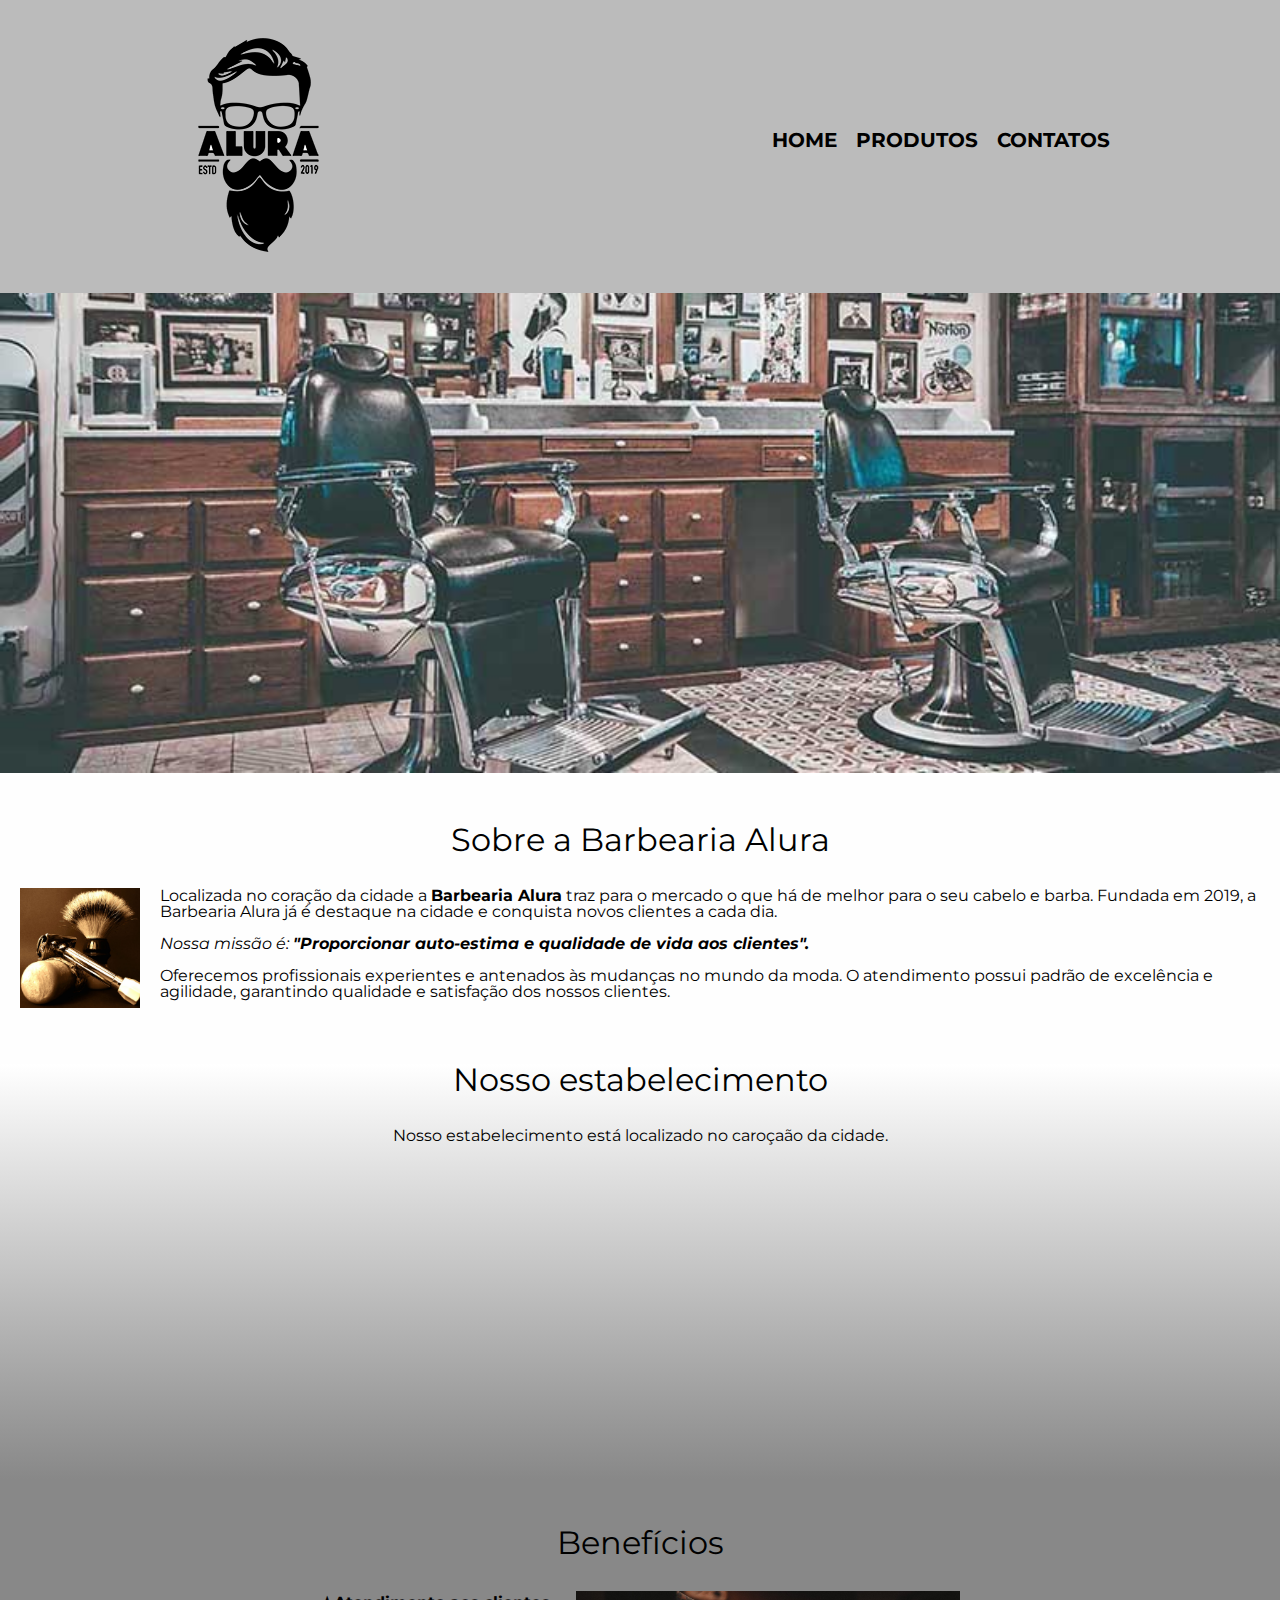
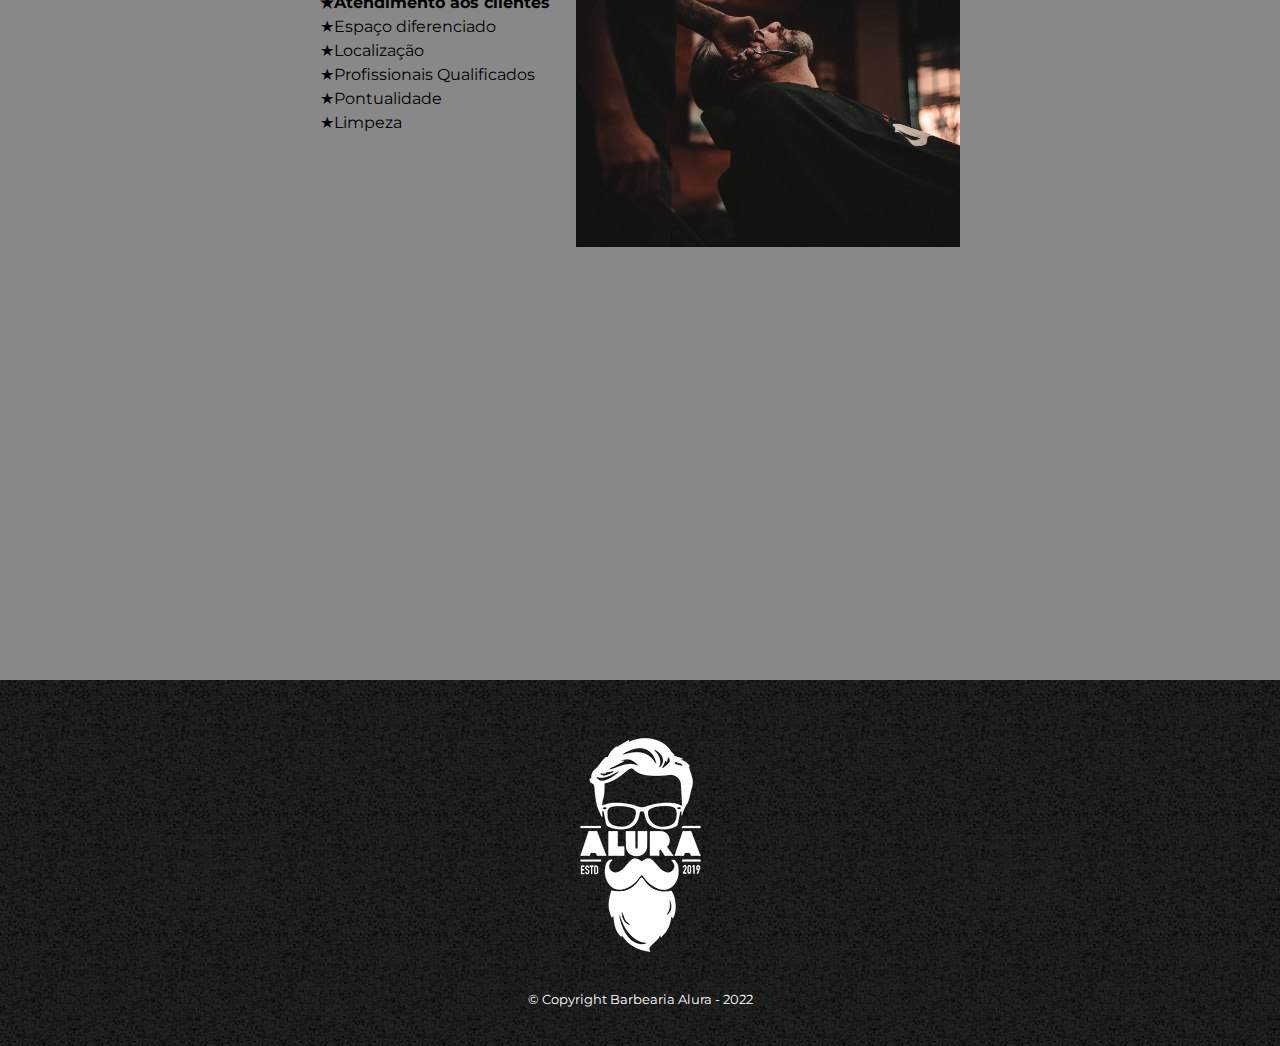
<file: Index.html>
<!DOCTYPE html>

<html lang="pt-br">
    <head>
        <meta charset="UTF-8">
        <meta name="viewport" content="width=device-width">
        <title>Barbearia Alura</title>

        <link rel="stylesheet" href="reset.css">
        <link rel="stylesheet" href="style.css">
        <link href="https://fonts.googleapis.com/css2?family=Montserrat:ital,wght@0,100;0,300;0,400;1,200;1,300;1,400&display=swap" rel="stylesheet">

    </head>

    <body>
        <header>
            <div class="caixa">
                <h1><img src="/imagens/logo.png"></h1>
                <nav>
                    <ul>
                        <li><a href="index.html">Home</a></li>
                        <li><a href="protudos.html">Produtos</a></li>
                        <li><a href="contatos.html">Contatos</a></li>
                    </ul>
                </nav>
            </div>
        </header>

        <img class="banner" src="/imagens/banner.jpg" alt="">

        <main>
            <section class="principal">
                <h2 class="titulo-principal">Sobre a Barbearia Alura</h2> 

                <img class="utensilios" src="/imagens/utensilios.jpg" alt="utensilio de um barbeiro">

                <p>Localizada no coração da cidade a <strong>Barbearia Alura</strong> traz para o mercado o que há de melhor para o seu cabelo e barba. Fundada em 2019, a Barbearia Alura já é destaque na cidade e conquista novos clientes a cada dia.</p>

                <p id="missao"><em>Nossa missão é: <strong>"Proporcionar auto-estima e qualidade de vida aos clientes".</strong></em></p>

                <p>Oferecemos profissionais experientes e antenados às mudanças no mundo da moda. O atendimento possui padrão de excelência e agilidade, garantindo qualidade e satisfação dos nossos clientes.</p>
            </section>

            <section class="mapa">
                <h3 class="titulo-principal">Nosso estabelecimento</h3>
                <p>Nosso estabelecimento está localizado no caroçaão da cidade.</p>

                <div class="mapa-conteudo">
                    <iframe src="https://www.google.com/maps/embed?pb=!1m16!1m12!1m3!1d234010.1017687815!2d-46.898309975000025!3d-23.589702!2m3!1f0!2f0!3f0!3m2!1i1024!2i768!4f13.1!2m1!1salura%20sao%20paulo!5e0!3m2!1spt-BR!2sbr!4v1671635020882!5m2!1spt-BR!2sbr" width="100%" height="300" style="border:0;" allowfullscreen="" loading="lazy" referrerpolicy="no-referrer-when-downgrade"></iframe>
                </div>
            </section>
        
            <section class="beneficios">
                <h3 class="titulo-principal">Benefícios</h3>

                <div class="conteudo-beneficios">
                    <ul class="lista-beneficios">
                        <li class="itens">Atendimento aos clientes</li>
                        <li class="itens">Espaço diferenciado</li>
                        <li class="itens">Localização</li>
                        <li class="itens">Profissionais Qualificados</li>
                        <li class="itens">Pontualidade</li>
                        <li class="itens">Limpeza</li>
                    </ul><img src="/imagens/beneficios.jpg" class="imagemBene" alt="">
                </div>

                <div class="video">
                    <iframe width="100%" height="315" src="https://www.youtube.com/embed/wcVVXUV0YUY" title="YouTube video player" frameborder="0" allow="accelerometer; autoplay; clipboard-write; encrypted-media; gyroscope; picture-in-picture" allowfullscreen></iframe>
                </div>
                
            </section>
        </main>
        
        <footer>
            <img src="/imagens/logo-branco.png">
            <p class="copyright">&copy; Copyright Barbearia Alura - 2022</p>
        </footer>
    </body>
</html>
</file>
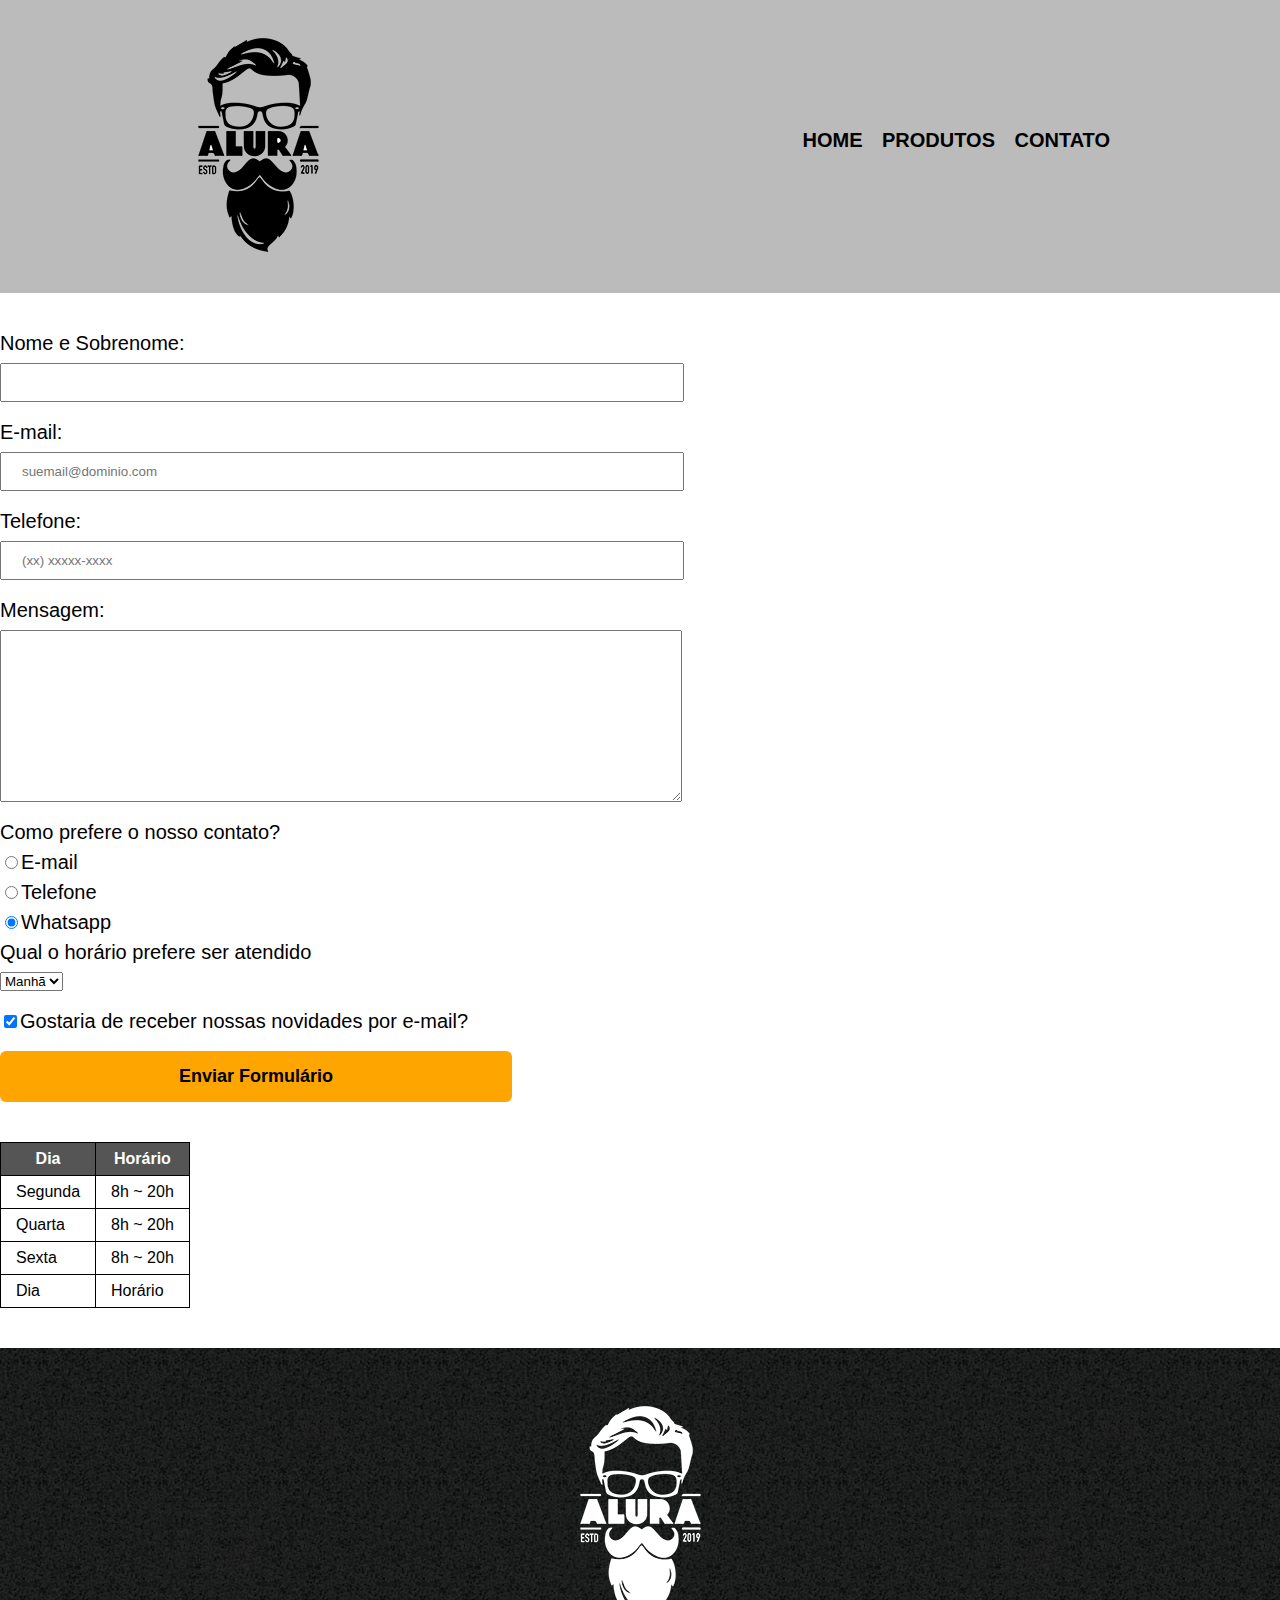
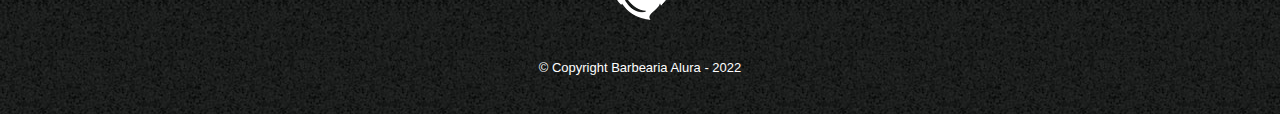
<file: contatos.html>
<!DOCTYPE html>

<html lang="pt-br">
    <head>
        <meta charset="UTF-8">
        <title>Contatos - Barbearia Alura</title>
        <link rel="stylesheet" href="reset.css">
        <link rel="stylesheet" href="style.css">
        
    </head>

    <body>
         <header>
            
            <div class="caixa">
               
                <h1><img src="/imagens/logo.png" alt="Logo da barbearia Alura"></h1>

                <nav>

                    <ul>
                        <li><a href="index.html">Home</a></li>
                        <li><a href="protudos.html">Produtos</a></li>
                        <li><a href="contados.html">Contato</a></li>
                    </ul>

                </nav>
            </div>
        </header>

        <main>
            <form>
                <fieldset>

                    <label for="nomeesobrenome">Nome e Sobrenome:</label>
                    <input type="text" id="nomeesobrenome" class="input-padrao" required>

                    <label for="email">E-mail:</label>
                    <input type="email" id="email" class="input-padrao" required placeholder="suemail@dominio.com">

                    <label for="telefone">Telefone:</label>
                    <input type="tel" id="telefone" class="input-padrao" required placeholder="(xx) xxxxx-xxxx">

                    <label for="mensagem">Mensagem:</label>
                    <textarea cols="67" rows="10" id="mensagem" class="input-padrao" required></textarea>

                </fieldset>

                <fieldset>

                    <legend>Como prefere o nosso contato?</legend>

                    <label for="radio-email"><input type="radio" name = "contato" value="email" id="radio-email">E-mail</label>
                    
                    <label for="radio-telefone"><input type="radio" name = "contato" value="telefone" id="radio-telefone">Telefone</label>

                    <label for="radio-whatsapp"><input type="radio" name = "contato" value="whatsapp" id="radio-whatsapp" checked>Whatsapp</label>

                </fieldset>

                <fieldset>

                    <legend>Qual o horário prefere ser atendido</legend>
                    
                    <select name="" id="">
                        <option>Manhã</option>
                        <option>Tarde</option>
                        <option>Noite</option>
                    </select>

                </fieldset>

                <label class="checkbox"><input type="checkbox" checked>Gostaria de receber nossas novidades por e-mail?</label>

                <input type="submit" value="Enviar Formulário" class="enviar">

            </form>

            <table>
                
                <thead>
                    <tr>
                        <th>Dia</th>
                        <th>Horário</th>
                    </tr>
                </thead>
                
                <tbody>
                    <tr>
                        <td>Segunda</td>
                        <td>8h ~ 20h</td>
                    </tr>

                    <tr>
                        <td>Quarta</td>
                        <td>8h ~ 20h</td>
                    </tr>

                    <tr>
                        <td>Sexta</td>
                        <td>8h ~ 20h</td>
                    </tr>
                    <tr>

                        <td>Dia</td>
                        <td>Horário</td>
                    </tr>

                </tbody>
            </table>
        </main>

        <footer>
            <img src="/imagens/logo-branco.png" alt="Logo da barbearia Alura">
            <p class="copyright">&copy; Copyright Barbearia Alura - 2022</p>
        </footer>
    </body>
</html>
</file>
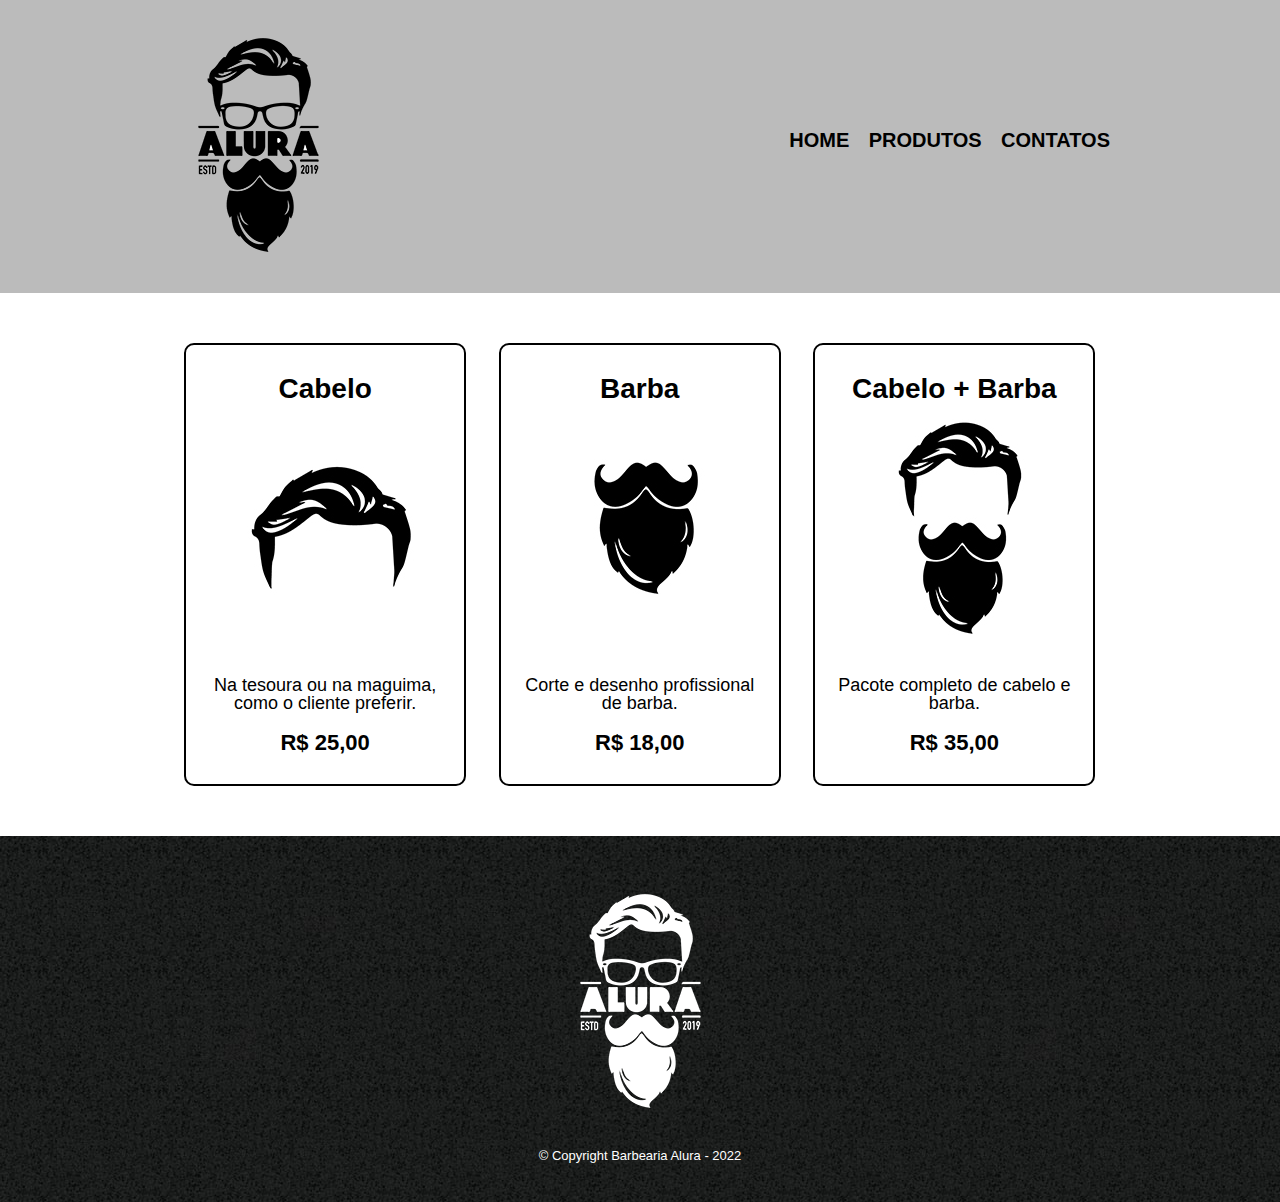
<file: protudos.html>
<!DOCTYPE html>

<html lang="pt-br">
    <head>
        <meta charset="UTF-8">
        <title>Produtos - Barbearia Alura</title>
        <link rel="stylesheet" href="reset.css">
        <link rel="stylesheet" href="style.css">
        
    </head>

    <body>
        <header>
            <div class="caixa">
                <h1><img src="/imagens/logo.png"></h1>
                <nav>
                    <ul>
                        <li><a href="index.html">Home</a></li>
                        <li><a href="protudos.html">Produtos</a></li>
                        <li><a href="contatos.html">Contatos</a></li>
                    </ul>
                </nav>
            </div>
        </header>

        <main>
            <ul class="produtos">
                <li>
                    <h2>Cabelo</h2>
                    <img src="/imagens/cabelo.jpg">
                    <p class="produto-descricao">Na tesoura ou na maguima, como o cliente preferir.</p>
                    <p class="produto-preco">R$ 25,00</p>
                </li>
                
                <li>
                    <h2>Barba</h2>
                    <img src="/imagens/barba.jpg">
                    <p class="produto-descricao">Corte e desenho profissional de barba.</p>
                    <p class="produto-preco">R$ 18,00</p>
                </li>
                
                <li>
                    <h2>Cabelo + Barba</h2>
                    <img src="/imagens/cabelo+barba.jpg">
                    <p class="produto-descricao">Pacote completo de cabelo e barba.</p>
                    <p class="produto-preco">R$ 35,00</p>
                </li>
            </ul>
        </main>

        <footer>
            <img src="/imagens/logo-branco.png">
            <p class="copyright">&copy; Copyright Barbearia Alura - 2022</p>
        </footer>
    </body>
</html>
</file>
<file: style.css>
body {
    font-family: 'Montserrat', sans-serif;
}

header {
    background: #bbbbbb;
    padding: 20px 0;
}

.caixa {
    position: relative;
    width: 940px;
    margin: 0 auto;
}

nav {
    position: absolute;
    top: 110px;
    right: 0;
}

nav li {
    display: inline;
    margin: 0 0 0 15px;
}

nav a {
    text-transform: uppercase;
    color: black;
    font-weight: bold;
    font-size: 20px;
    text-decoration: none;
}

nav a:hover {
    color: #c78c19;
    text-decoration: underline;
}

.produtos {
    width: 940px;
    margin:  0 auto;
    padding: 50px 0;
}

.produtos li {
    display: inline-block;
    text-align: center;
    width: 30%;
    vertical-align: top;
    margin: 0 1.5%;
    padding: 30px 20px;
    box-sizing: border-box;
    border: 2px solid black;
    border-radius: 10px;
}

.produtos li:hover {
    border-color: #c78c19;
}

.produtos li:active {
    border-color: green;
}

.produtos li:hover h2 {
    font-size: 35px;
}

.produtos h2 {
    font-size: 28px;
    font-weight: bold;
}

.produto-descricao {
    font-size: 18px;
}

.produto-preco {
    font-size: 22px;
    font-weight: bold;
    margin: 10px 0 0 ;
}

footer {
    text-align: center;
    background: url(/imagens/bg.jpg);
    padding: 40px 0;
}

.copyright {
    color: white;
    font-size: 13px;
    margin: 20px 0 0;
}

form {
    margin: 40px 0;
}

form label, form legend {
    display: block;
    font-size: 20px;
    margin: 0 0 10px;
}

.input-padrao {
    display: block;
    margin: 0 0 20px;
    padding: 10px 20px;
    width: 50%;
}

p {
    margin: 20px 0;
}

label {
    display: block;
    margin: 0 0 20px;
    
}

.checkbox {
    margin: 20px 0;
}

.enviar {
    width: 40%;
    padding: 15px 0;
    background: orange;
    color: black;
    font-weight: bold;
    font-size: 18px;
    border: none;
    border-radius: 6px;
    transition: 2s all;
    cursor: pointer;
}

.enviar:hover {
    background: rgb(137, 91, 35);
    color: white;
    transform: scale(1.1);
}

table {
    margin: 20px 0 40px;
}

thead {
    background: #555555;
    color: white;
    font-weight: bold;
}

td, th {
    border: 1px solid black;
    padding: 8px 15px;
}

/* css da pag inicial*/

.banner {
    width: 100%;
}

.titulo-principal {
    text-align: center;
    font-size: 2em;
    margin: 0 0 1em;
    clear: left;
}

.principal {
    padding: 3em 0;
    background: #fefefe;
   
}

.principal p {
    margin: 0 0 1em;
}

.utensilios {
    width: 120px;
    float: left;
    margin: 0 20px 0 20px;
}

.mapa {
    padding: 3om 0;
    background: linear-gradient(#ffffff, #888888);
}

.mapa p {
    margin: 0 0 2em;
    text-align: center;
}

.mapa-conteudo {
    width: 940px;
    margin: 0 auto;
    
}

.beneficios {
    padding: 3em 0;
    background: #888888;
}

.conteudo-beneficios {
    width: 640px;
    margin: 0 auto;
}

.lista-beneficios {
    width: 40%;
    display: inline-block;
    vertical-align: top;
}

.itens {
    line-height: 1.5;
}

.itens:first-child {
    font-weight: bold;
}

.itens::before {
    content: "★";
}

.principal strong {
    font-weight: bold;
}

.principal em {
    font-style: italic;
}

.imagemBene {
    width: 60%;
}

.video {
    width: 560px;
    margin: 2em auto;
}

@media screen and (max-width: 480px) {
    .caixa, .principal, .conteudo-beneficios, .mapa-conteudo, .video {
        width: auto;
    } 
    
    h1, .lista-beneficios {
        text-align: center;
    }   

    nav {
        position: static;
    }

    .lista-beneficios, .imagemBene {
        width: 100%;
    }
    
}
</file>
